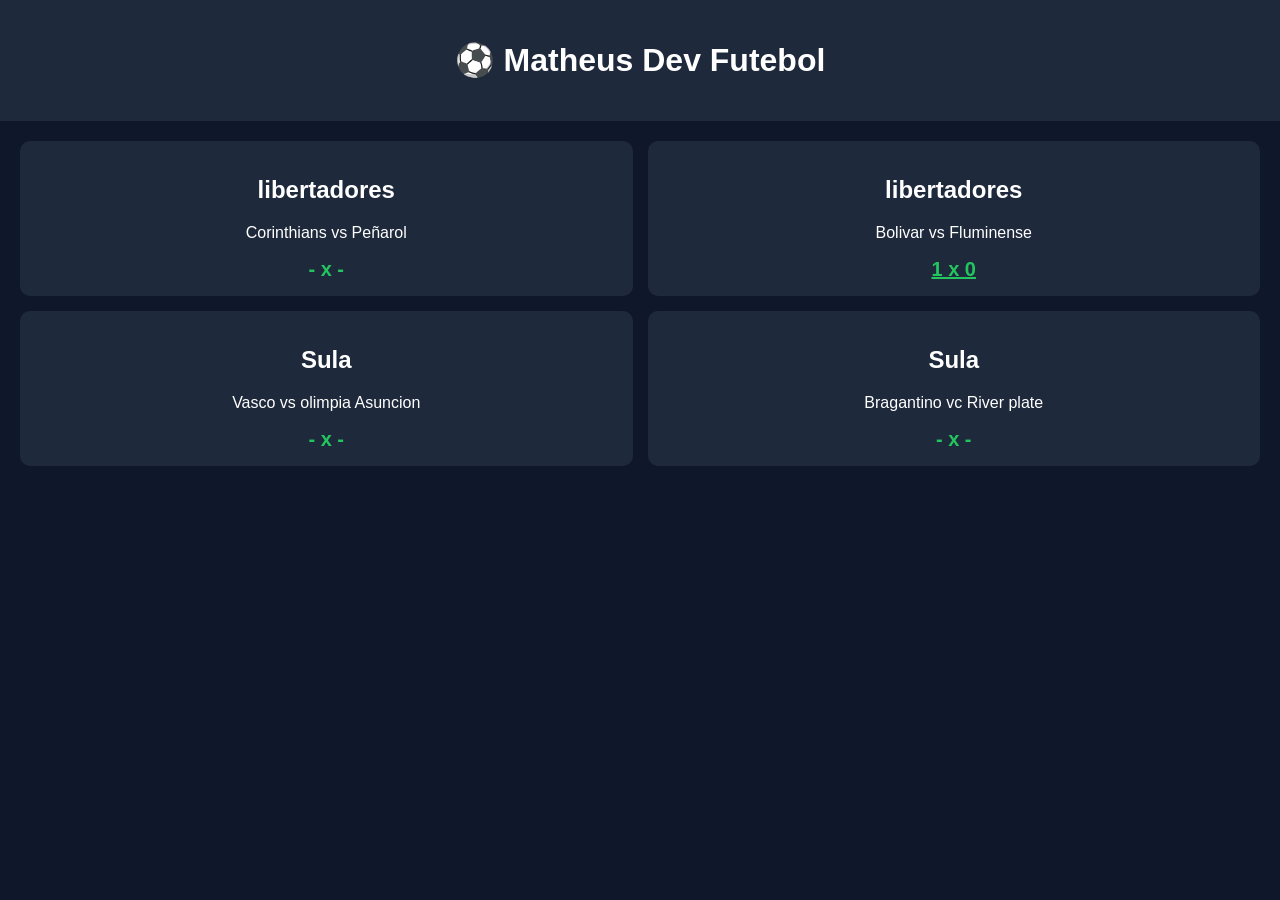
<file: index.html>
<!DOCTYPE html>
<html lang="pt-br">
<head>
  <meta charset="UTF-8">
  <meta name="viewport" content="width=device-width, initial-scale=1.0">
  <title>Matheus Dev Futebol</title>

  <link rel="stylesheet" href="style.css">
  <link rel="icon" href="live.ico">
  <link rel="apple-touch-icon" href="live.ico">
  <script src="https://cdn.onesignal.com/sdks/web/v16/OneSignalSDK.page.js" defer></script>
<script>
  window.OneSignalDeferred = window.OneSignalDeferred || [];
  OneSignalDeferred.push(async function(OneSignal) {
    await OneSignal.init({
      appId: "7beba07b-5d47-4c88-9449-bc98e4caaca5",
    });
  });
</script>
  
</head>
<body>

  <header class="header">
    <h1>⚽ Matheus Dev Futebol</h1>
  </header>

  <main class="container">

    <section class="card">
      <h2>libertadores</h2>
      <p>Corinthians vs Peñarol</p>
      <span class="placar"><a>- x -</a></span>
    </section>

    <section class="card">
      <h2>libertadores</h2>
      <p>Bolivar vs Fluminense</p>
      <span class="placar"><a href="https://futemax.directory/assistir-bolivar-x-fluminense-ao-vivo-online-gratis-em-hd-30-04-2026/">1 x 0</a></span>
    </section>

    <section class="card">
      <h2>Sula</h2>
      <p>Vasco vs olimpia Asuncion</p>
      <span class="placar">- x -</span>
    </section>

    <section class="card">
      <h2>Sula</h2>
      <p>Bragantino vc River plate</p>
      <span class="placar">- x -</span>
    </section>

  </main>

</body>
</html>
</file>
<file: style.css>
@charset "UTF-8";

body {
  margin: 0;
  font-family: Arial, sans-serif;
  background: #0f172a;
  color: white;
}

/* topo */
.header {
  background: #1e293b;
  padding: 20px;
  text-align: center;
}

/* container principal */
.container {
  display: grid;
  grid-template-columns: repeat(2, 1fr);
  gap: 15px;
  padding: 20px;
}

/* card dos jogos */
.card {
  background: #1e293b;
  padding: 15px;
  border-radius: 10px;
}

/* placar */
.placar {
  font-size: 20px;
  font-weight: bold;
  color: #22c55e;
}
a{
  color: #22c55e;
}
h2{
  text-align: center;
}
p{
  text-align: center;
}
span{
  text-align: center;
}
section{
  text-align: center;
}
</file>
